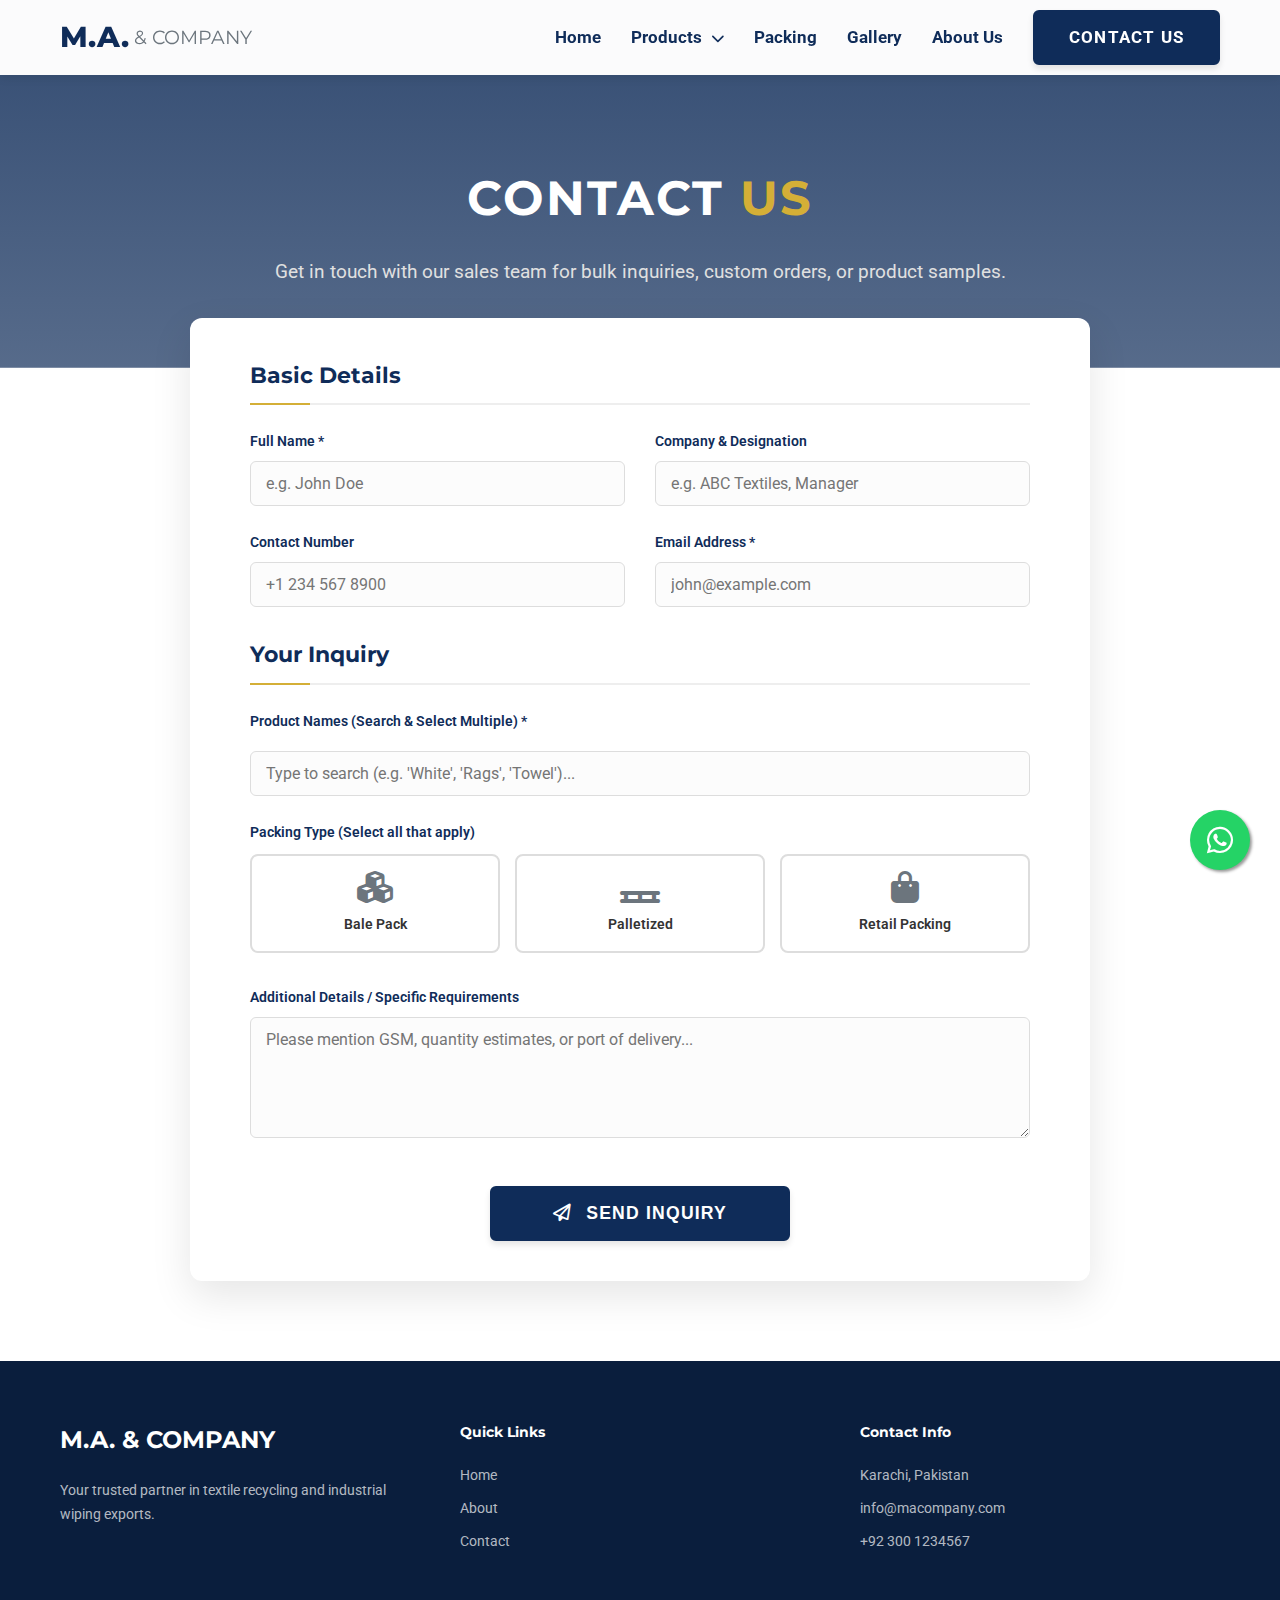
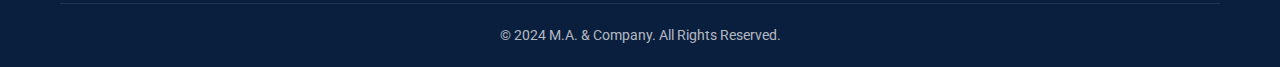
<file: contact.html>
<!DOCTYPE html>
<html lang="en">
<head>
<meta charset="UTF-8">
<meta name="viewport" content="width=device-width, initial-scale=1.0">
<title>Contact Us - M.A. & COMPANY</title>

<link href="https://fonts.googleapis.com/css2?family=Montserrat:wght@400;600;700;800&family=Roboto:wght@300;400;500;700&display=swap" rel="stylesheet">
<link rel="stylesheet" href="https://cdnjs.cloudflare.com/ajax/libs/font-awesome/6.4.0/css/all.min.css">

<link rel="stylesheet" href="style.css">

</head>

<body>

<header>
    <div class="container">
        <nav>
            <a href="index.html" class="logo">M.A. <span>& COMPANY</span></a>
            <ul class="nav-links" id="navLinks">
                <li><a href="index.html">Home</a></li>
                
                <li class="has-dropdown">
                    <a href="#">Products <i class="fas fa-chevron-down" style="font-size: 0.8em; margin-left: 5px;"></i></a>
                    
                    <ul class="dropdown-menu">
                        
                        <li class="dropdown-item">
                            <a href="#">Industrial & Commercial <i class="fas fa-chevron-right" style="font-size: 0.8em;"></i></a>
                            
                            <div class="submenu">
                                <div class="has-submenu">
                                    <a href="New-Jersey-&-Knit-Wipers.html">New Industrial Rags <i class="fas fa-chevron-right" style="font-size: 0.8em;"></i></a>
                                    <div class="submenu">
                                        <a href="New-Jersey-&-Knit-Wipers.html#product4">New unwashed knit rags (Raw)</a>
                                      <a href="New-Jersey-&-Knit-Wipers.html#product6">Heather Grey Mix (Raw)</a>
                                    <a href="New-Jersey-&-Knit-Wipers.html#product8">White Mix (Raw)</a>
                                        <a href="New-Jersey-&-Knit-Wipers.html#product10">White Mix (Bleached)</a>
                                    <a href="New-Jersey-&-Knit-Wipers.html#product12">Bright White Mix</a>
                                        <a href="New-Jersey-&-Knit-Wipers.html#product13">White Hand Size</a>
                                        <a href="New-Jersey-&-Knit-Wipers.html#product14">White Die Cut</a>
                                        <a href="New-Jersey-&-Knit-Wipers.html#product15">Grey Smooth (Washed)</a>
                                        <a href="New-Jersey-&-Knit-Wipers.html#product20">Mixed Color Mix</a>
                                        <a href="New-Jersey-&-Knit-Wipers.html#product21">Heavyweight Fleece</a>
                                        <a href="New-Jersey-&-Knit-Wipers.html#product22">White Smooth Jersey</a>
                                    </div>
                                </div>

                                <div class="has-submenu">
                                    <a href="reclaimed-rags.html">Reclaimed Rags <i class="fas fa-chevron-right" style="font-size: 0.8em;"></i></a>
                                    <div class="submenu">
                                        <a href="reclaimed-rags.html#rec-white-knit">Reclaimed White Knit</a>
                                        <a href="reclaimed-rags.html#rec-color-knit">Reclaimed Color Knit</a>
                                        <a href="reclaimed-rags.html#rec-white-terry">Reclaimed White Terry</a>
                                        <a href="reclaimed-rags.html#rec-colored-terry">Reclaimed Colored Terry</a>
                                        <a href="reclaimed-rags.html#rec-white-sweat">Reclaimed White Sweatshirt</a>
                                        <a href="reclaimed-rags.html#rec-colored-sweat">Reclaimed Colored Sweatshirt</a>
                                    </div>
                                </div>

                                <div class="has-submenu">
                                    <a href="specialty-wipers.html">Specialty Wipers <i class="fas fa-chevron-right" style="font-size: 0.8em;"></i></a>
                                    <div class="submenu">
                                        <a href="specialty-wipers.html#cheese-cloth">Cheese Cloth</a>
                                        <a href="specialty-wipers.html#mutton-cloth">Mutton Cloth</a>
                                        <a href="specialty-wipers.html#shop-towel">Shop Towels</a>
                                        <a href="specialty-wipers.html#huck-towel">Huck Towels</a>
                                        <a href="specialty-wipers.html#thermal-rags">New Thermal Rags</a>
                                        <a href="specialty-wipers.html#flannel-rags">Flannel Rags</a>
                                    </div>
                                </div>

                                <div class="has-submenu">
                                    <a href="terry-rags.html">Terry Rags <i class="fas fa-chevron-right" style="font-size: 0.8em;"></i></a>
                                    <div class="submenu">
                                        <a href="terry-rags.html#half-towel">Half Towel</a>
                                        <a href="terry-rags.html#french-washed">French Terry Washed</a>
                                        <a href="terry-rags.html#french-unwashed">French Terry Unwashed</a>
                                    </div>
                                </div>

                                <div class="has-submenu">
                                    <a href="kitchen-bar-towel.html">Kitchen & Bar Towels <i class="fas fa-chevron-right" style="font-size: 0.8em;"></i></a>
                                    <div class="submenu">
                                        <a href="kitchen-bar-towel.html#std-bar-mop">Bar Mop (Std)</a>
                                        <a href="kitchen-bar-towel.html#econ-bar-mop">Economical Bar Mop</a>
                                        <a href="kitchen-bar-towel.html#stitched-bar-mop">Stitched Bar Mop</a>
                                        <a href="kitchen-bar-towel.html#herringbone">Herringbone Towel</a>
                                        <a href="kitchen-bar-towel.html#stitched-kitchen">Stitched Kitchen Towel</a>
                                    </div>
                                </div>
                            </div>
                        </li>

                        <li class="dropdown-item">
                            <a href="#">Institutional & Hospitality <i class="fas fa-chevron-right" style="font-size: 0.8em;"></i></a>
                            
                            <div class="submenu">
                                <div class="has-submenu">
                                    <a href="healthcare-textiles.html">Healthcare & Medical <i class="fas fa-chevron-right" style="font-size: 0.8em;"></i></a>
                                    <div class="submenu">
                                        <a href="healthcare-textiles.html#fitted-hosiery">Fitted Hosiery Sheets</a>
                                        <a href="healthcare-textiles.html#waterproof-sheet">Waterproof Sheets</a>
                                        <a href="healthcare-textiles.html#huck-towels">Huck Towels (Surgical)</a>
                                        <a href="healthcare-textiles.html#mattress-protector">Mattress Protectors</a>
                                    </div>
                                </div>

                                <div class="has-submenu">
                                    <a href="spa-wellness.html">Spa & Wellness <i class="fas fa-chevron-right" style="font-size: 0.8em;"></i></a>
                                    <div class="submenu">
                                        <a href="spa-wellness.html#spa-bedsheets">Spa Bedsheets</a>
                                        <a href="spa-wellness.html#spa-kits">Spa Kits</a>
                                    </div>
                                </div>

                                <div class="has-submenu">
                                    <a href="home-retail-bedding.html">Home & Retail Bedding <i class="fas fa-chevron-right" style="font-size: 0.8em;"></i></a>
                                    <div class="submenu">
                                        <a href="home-retail-bedding.html#cotton-bedsheets">Cotton Bedsheets</a>
                                        <a href="home-retail-bedding.html#linen-bedsheets">Linen Bedsheets</a>
                                        <a href="home-retail-bedding.html#retail-covers">Covers & Protectors</a>
                                        <a href="home-retail-bedding.html#bath-towels">General Bath Towels</a>
                                        <a href="home-retail-bedding.html#iron-stand">Iron Stand Cover</a>
                                    </div>
                                </div>
                            </div>
                        </li>

                        <li class="dropdown-item">
                            <a href="#">Apparel & Workwear <i class="fas fa-chevron-right" style="font-size: 0.8em;"></i></a>
                            
                            <div class="submenu">
                                <div class="has-submenu">
                                    <a href="casual-promotional-wear.html">Casual Wear <i class="fas fa-chevron-right" style="font-size: 0.8em;"></i></a>
                                    <div class="submenu">
                                        <a href="casual-promotional-wear.html#t-shirts">Promotional T-Shirts</a>
                                        <a href="casual-promotional-wear.html#trousers">Casual Trousers</a>
                                        <a href="casual-promotional-wear.html#jackets">Custom Jackets</a>
                                    </div>
                                </div>

                                <div class="has-submenu">
                                    <a href="industrial-accessories.html">Industrial Accessories <i class="fas fa-chevron-right" style="font-size: 0.8em;"></i></a>
                                    <div class="submenu">
                                        <a href="industrial-accessories.html#cotton-gloves">Cotton Work Gloves</a>
                                    </div>
                                </div>
                            </div>
                        </li>

                    </ul>
                </li>
                <li><a href="packing.html">Packing</a></li>
                <li><a href="index.html#gallery">Gallery</a></li>
                <li><a href="about.html">About Us</a></li>
                <li><a href="contact.html" class="btn btn-primary" style="padding:12px 34px;">Contact Us</a></li>
            </ul>
            <div class="hamburger" onclick="toggleMenu()"><i class="fas fa-bars"></i></div>
        </nav>
    </div>
</header>

<section class="contact-hero">
    <div class="container">
        <h1>Contact <span style="color: var(--highlight-gold);">Us</span></h1>
        <p>Get in touch with our sales team for bulk inquiries, custom orders, or product samples.</p>
    </div>
</section>

<div class="container">
    <div class="contact-wrapper">
        <form id="inquiryForm" onsubmit="handleFormSubmit(event)">
            
            <h3 class="form-section-title">Basic Details</h3>
            
            <div class="form-row">
                <div class="form-group">
                    <label for="fullName">Full Name *</label>
                    <input type="text" id="fullName" name="fullName" placeholder="e.g. John Doe" required>
                </div>
                <div class="form-group">
                    <label for="company">Company & Designation</label>
                    <input type="text" id="company" name="company" placeholder="e.g. ABC Textiles, Manager">
                </div>
            </div>

            <div class="form-row">
                <div class="form-group">
                    <label for="phone">Contact Number</label>
                    <input type="tel" id="phone" name="phone" placeholder="+1 234 567 8900">
                </div>
                <div class="form-group">
                    <label for="email">Email Address *</label>
                    <input type="email" id="email" name="email" placeholder="john@example.com" required>
                </div>
            </div>

            <h3 class="form-section-title" style="margin-top: 30px;">Your Inquiry</h3>

            <div class="form-group" style="margin-bottom: 25px;">
                <label for="productSearch">Product Names (Search & Select Multiple) *</label>
                
                <div class="selected-products-area" id="selectedProductsArea">
                    </div>

                <div class="product-search-container">
                    <input type="text" id="productSearch" placeholder="Type to search (e.g. 'White', 'Rags', 'Towel')..." autocomplete="off">
                    <div class="search-dropdown" id="searchDropdown">
                        </div>
                </div>
                <input type="hidden" id="finalProductList" name="finalProductList" required>
            </div>

            <div class="form-group" style="margin-bottom: 25px;">
                <label>Packing Type (Select all that apply)</label>
                <div class="packing-options">
                    
                    <label class="packing-card-label">
                        <input type="checkbox" name="packingType" value="Bale Pack" class="packing-radio">
                        <div class="packing-content">
                            <i class="fas fa-cubes"></i>
                            <span>Bale Pack</span>
                        </div>
                    </label>

                    <label class="packing-card-label">
                        <input type="checkbox" name="packingType" value="Palletized" class="packing-radio">
                        <div class="packing-content">
                            <i class="fas fa-pallet"></i>
                            <span>Palletized</span>
                        </div>
                    </label>

                    <label class="packing-card-label">
                        <input type="checkbox" name="packingType" value="Retail Packing" class="packing-radio">
                        <div class="packing-content">
                            <i class="fas fa-shopping-bag"></i>
                            <span>Retail Packing</span>
                        </div>
                    </label>

                </div>
            </div>

            <div class="form-group">
                <label for="message">Additional Details / Specific Requirements</label>
                <textarea id="message" name="message" rows="5" placeholder="Please mention GSM, quantity estimates, or port of delivery..."></textarea>
            </div>

            <div class="submit-container">
                <button type="submit" class="btn btn-primary submit-btn">
                    <i class="far fa-paper-plane" style="margin-right: 8px;"></i> Send Inquiry
                </button>
            </div>

        </form>
    </div>
</div>

<footer>
    <div class="container">
        <div class="footer-grid">
            <div class="footer-col">
                <h4 style="font-size:1.5rem;">M.A. & COMPANY</h4>
                <p>Your trusted partner in textile recycling and industrial wiping exports.</p>
            </div>
            <div class="footer-col">
                <h4>Quick Links</h4>
                <ul>
                    <li><a href="index.html">Home</a></li>
                    <li><a href="#">About</a></li>
                    <li><a href="contact.html">Contact</a></li>
                </ul>
            </div>
            <div class="footer-col">
                <h4>Contact Info</h4>
                <ul>
                    <li>Karachi, Pakistan</li>
                    <li>info@macompany.com</li>
                    <li>+92 300 1234567</li>
                </ul>
            </div>
        </div>
        <div class="copyright">
            <p>© 2024 M.A. & Company. All Rights Reserved.</p>
        </div>
    </div>
</footer>

<a href="#" class="whatsapp-float"><i class="fab fa-whatsapp"></i></a>

<script>
    // --- 1. Mobile Menu Toggle (From Index) ---
    function toggleMenu() {
        document.getElementById('navLinks').classList.toggle('active');
    }

    // NEW: Mobile Dropdown Interaction Logic
    document.addEventListener('DOMContentLoaded', function() {
        const dropdownToggles = document.querySelectorAll('.has-dropdown > a, .dropdown-item > a, .has-submenu > a');

        dropdownToggles.forEach(toggle => {
            toggle.addEventListener('click', function(e) {
                // Only activate on mobile/tablet (screens less than 1024px)
                if (window.innerWidth < 1024) {
                    // Prevent default link behavior if it's a submenu toggle
                    e.preventDefault();
                    
                    // Toggle the 'active' class on the parent list item (li) or div
                    this.parentElement.classList.toggle('active');
                    
                    // Optional: Close other siblings if needed
                    e.stopPropagation();
                }
            });
        });
    });

    // --- 2. Product Search & Selection Logic ---

    // Full Product List extracted from your menu
    const products = [
        "Reclaimed White Knit", "Reclaimed Color Knit", "Reclaimed White Terry", "Reclaimed Colored Terry",
        "Reclaimed White Sweatshirt", "Reclaimed Colored Sweatshirt",
        "Light Color Smooth (Raw)", "Light Color Mix (Raw)", "Dark Color Smooth (Raw)", "Dark Color Mix (Raw)",
        "Heather Grey Smooth (Raw)", "Heather Grey Mix (Raw)", "White Smooth (Raw)", "White Mix (Raw)",
        "White Smooth (Bleached)", "White Mix (Bleached)", "Bright White Smooth", "Bright White Mix",
        "White Hand Size", "White Die Cut",
        "Grey Smooth (Washed)", "Grey Mix (Washed)", "Heather Grey Mix (Washed)",
        "Mixed Color Smooth", "Mixed Color Mix", "Heavyweight Fleece",
        "Cheese Cloth", "Mutton Cloth", "Shop Towels", "Huck Towels", "New Thermal Rags", "Flannel Rags",
        "Half Towel", "French Terry Washed", "French Terry Unwashed",
        "Bar Mop (Std)", "Economical Bar Mop", "Stitched Bar Mop", "Herringbone Towel", "Stitched Kitchen Towel",
        "Fitted Hosiery Sheets", "Waterproof Sheets", "Huck Towels (Surgical)", "Mattress Protectors",
        "Spa Bedsheets", "Spa Kits",
        "Cotton Bedsheets", "Linen Bedsheets", "Retail Covers & Protectors", "General Bath Towels",
        "Promotional T-Shirts", "Casual Trousers", "Custom Jackets", "Cotton Work Gloves"
    ];

    const searchInput = document.getElementById('productSearch');
    const dropdown = document.getElementById('searchDropdown');
    const selectedArea = document.getElementById('selectedProductsArea');
    const hiddenInput = document.getElementById('finalProductList');

    let selectedProducts = [];

    // Filter Products
    searchInput.addEventListener('input', function() {
        const val = this.value.toLowerCase();
        dropdown.innerHTML = '';
        
        if (!val) {
            dropdown.classList.remove('active');
            return;
        }

        const matches = products.filter(p => p.toLowerCase().includes(val) && !selectedProducts.includes(p));

        if (matches.length > 0) {
            dropdown.classList.add('active');
            matches.forEach(item => {
                const div = document.createElement('div');
                div.className = 'search-item';
                div.textContent = item;
                div.onclick = () => addProduct(item);
                dropdown.appendChild(div);
            });
        } else {
            dropdown.classList.add('active');
            dropdown.innerHTML = '<div class="search-item no-results">No products found</div>';
        }
    });

    // Hide dropdown when clicking outside
    document.addEventListener('click', (e) => {
        if (!e.target.closest('.product-search-container')) {
            dropdown.classList.remove('active');
        }
    });

    // Add Product to list
    function addProduct(name) {
        if (!selectedProducts.includes(name)) {
            selectedProducts.push(name);
            renderTags();
            updateHiddenInput();
        }
        searchInput.value = '';
        dropdown.classList.remove('active');
        searchInput.focus();
    }

    // Remove Product from list
    function removeProduct(name) {
        selectedProducts = selectedProducts.filter(p => p !== name);
        renderTags();
        updateHiddenInput();
    }

    // Render Tag Chips
    function renderTags() {
        selectedArea.innerHTML = '';
        selectedProducts.forEach(prod => {
            const chip = document.createElement('div');
            chip.className = 'product-chip';
            chip.innerHTML = `
                ${prod}
                <i class="fas fa-times" onclick="removeProduct('${prod}')"></i>
            `;
            selectedArea.appendChild(chip);
        });
    }

    // Update Hidden Input (for form submission)
    function updateHiddenInput() {
        hiddenInput.value = selectedProducts.join(', ');
    }


    // --- 3. Form Submission (Send to Google Sheet) ---
    function handleFormSubmit(e) {
        e.preventDefault();

        // 1. Validation for Products
        if(selectedProducts.length === 0) {
            alert("Please select at least one product.");
            return;
        }

        // 2. Prepare Button State (Loading)
        const btn = document.querySelector('.submit-btn');
        const originalText = btn.innerHTML;
        btn.innerHTML = '<i class="fas fa-spinner fa-spin"></i> Sending...';
        btn.disabled = true;

        // 3. Gather Data
        const form = document.getElementById('inquiryForm');
        const formData = new FormData(form);

        // -- Fix: Handle Packing Checkboxes manually --
        // Apps Script receives checkboxes as multiple parameters, but we want a single string.
        // We calculate the string here and append it to formData.
        const packingOptions = document.querySelectorAll('input[name="packingType"]:checked');
        const packingList = Array.from(packingOptions).map(cb => cb.value);
        const packingString = packingList.length > 0 ? packingList.join(', ') : "Not Specified";
        
        // Remove the default 'packingType' entries to avoid duplicates/confusion
        formData.delete('packingType'); 
        // Add our clean string version
        formData.append('packingType', packingString);

        // 4. Send to Google Apps Script
        // PASTE YOUR GOOGLE SCRIPT URL BELOW INSIDE THE QUOTES
        const scriptURL = 'https://script.google.com/macros/s/AKfycbywsqY7NHbmJcgURp3OAp3u77ptfe-MxJ-E89iZkLqHD0Mzfs_r374tAIJNz2T41qTV/exec'; 

        fetch(scriptURL, { method: 'POST', body: formData })
            .then(response => {
                // Reset Button
                btn.innerHTML = "<i class='fas fa-check'></i> Sent Successfully!";
                btn.style.backgroundColor = "#28a745";
                btn.style.borderColor = "#28a745";
                
                // Clear Form
                form.reset();
                selectedProducts = [];
                renderTags();
                updateHiddenInput();
                
                // Reset button after 3 seconds
                setTimeout(() => {
                    btn.innerHTML = originalText;
                    btn.disabled = false;
                    btn.style.backgroundColor = ""; // Reset to CSS default
                    btn.style.borderColor = "";
                }, 3000);
            })
            .catch(error => {
                console.error('Error!', error.message);
                btn.innerHTML = "Error! Try Again.";
                btn.disabled = false;
            });
    }

</script>

</body>
</html>
</file>
<file: style.css>
/* =========================================
   1. CSS VARIABLES (Global Defaults)
   ========================================= */
:root {
    /* Default Identity (Navy/Gold) */
    --primary-navy: #0F2C59;  
    --header-nav-color: #0F2C59; 
    --accent-grey: #6C757D;   
    --light-bg: #F8F9FA;      
    --white: #ffffff;
    --text-dark: #333333;
    --highlight-gold: #D4AF37; 
    --transition: all 0.3s ease;
}

/* =========================================
   2. THEME OVERRIDES
   Apply these classes to the <body> tag of specific pages
   ========================================= */

/* Theme: Healthcare & Spa (Blue) */
body.theme-healthcare {
    --primary-navy: #0094d4; 
    --highlight-gold: #33b5e5;
    --header-nav-color: #0F2C59; /* Keep nav navy for consistency */
}
body.theme-healthcare .page-main-title,
body.theme-healthcare h1, 
body.theme-healthcare h2, 
body.theme-healthcare .prod-tech-title {
    color: #0094d4;
}
body.theme-healthcare .category-index-btn {
    background-color: #0094d4;
}

/* Theme: Casual Wear (Steel Blue) */
body.theme-casual {
    --primary-navy: #3b6e8f; 
    --highlight-gold: #548cb3;
}
body.theme-casual .page-main-title,
body.theme-casual h1, 
body.theme-casual h2 {
    color: #2a506b;
}
body.theme-casual .category-index-btn {
    background-color: #3b6e8f;
}

/* Theme: Industrial Accessories (Grey Blue) */
body.theme-industrial-acc {
    --primary-navy: #455a64; 
    --highlight-gold: #78909c;
}
body.theme-industrial-acc .page-main-title,
body.theme-industrial-acc h1, 
body.theme-industrial-acc h2 {
    color: #37474f;
}

/* =========================================
   3. GLOBAL RESET & TYPOGRAPHY
   ========================================= */
* { margin: 0; padding: 0; box-sizing: border-box; }

html { 
    scroll-behavior: smooth; 
    scroll-padding-top: 140px; 
}

body { 
    font-family: 'Roboto', sans-serif; 
    color: var(--text-dark); 
    line-height: 1.6; 
    background-color: var(--white); 
    overflow-x: hidden; 
}

h1, h2, h3, h4 { 
    font-family: 'Montserrat', sans-serif; 
    font-weight: 700; 
    color: var(--primary-navy); 
}

a { text-decoration: none; color: inherit; }
ul { list-style: none; }
.container { max-width: 1200px; margin: 0 auto; padding: 0 20px; }

/* =========================================
   4. BUTTON STYLES
   ========================================= */
.btn {
    display: inline-block; padding: 12px 34px; font-weight: 600; text-transform: uppercase;
    font-size: 0.85rem; letter-spacing: 1.2px; border-radius: 6px;
    transition: all 0.3s cubic-bezier(0.25, 0.8, 0.25, 1); cursor: pointer;
    box-shadow: 0 4px 6px rgba(0,0,0,0.1); text-align: center;
}
.btn-primary { background-color: var(--primary-navy); color: var(--white) !important; border: 2px solid var(--primary-navy); }
.btn-primary:hover {
    background-color: var(--highlight-gold); border-color: var(--highlight-gold);
    color: var(--white) !important; transform: translateY(-3px);
    box-shadow: 0 10px 20px rgba(212, 175, 55, 0.4);
}

/* =========================================
   5. HEADER & NAVIGATION (3-Level)
   ========================================= */
header { 
    position: fixed; top: 0; left: 0; width: 100%; 
    background: rgba(255, 255, 255, 0.98); 
    box-shadow: 0 2px 10px rgba(0,0,0,0.1); 
    z-index: 1000; padding: 10px 0; 
}

nav { display: flex; justify-content: space-between; align-items: center; }

.logo { 
    font-size: 1.8rem; font-weight: 800; color: var(--header-nav-color); 
    font-family: 'Montserrat', sans-serif; display: flex; align-items: center; 
}
.logo span { color: var(--accent-grey); font-weight: 400; margin-left: 5px; font-size: 1.2rem; }

.nav-links { display: flex; gap: 30px; align-items: center; }

/* Updated Font Weight to Standard Bold */
.nav-links a { 
    font-weight: 700; 
    font-size: 1.05rem; 
    color: var(--header-nav-color); 
    position: relative; 
    white-space: nowrap; 
}

.nav-links a::after { 
    content: ''; position: absolute; width: 0; height: 2px; 
    background: var(--header-nav-color); bottom: -5px; left: 0; transition: 0.3s; 
}
.nav-links a:hover::after { width: 100%; }
.nav-links a.btn::after { display: none; }
.nav-links .btn-primary { background-color: var(--header-nav-color); border-color: var(--header-nav-color); }
.nav-links .btn-primary:hover { background-color: #D4AF37; border-color: #D4AF37; box-shadow: 0 10px 20px rgba(212, 175, 55, 0.4); }

.hamburger { display: none; font-size: 1.5rem; color: var(--header-nav-color); cursor: pointer; }

/* --- DROPDOWN MENUS --- */
.dropdown-menu {
    position: absolute; top: 100%; left: 55%; background: #ffffff; min-width: 250px;
    box-shadow: 0 10px 30px rgba(0,0,0,0.15); opacity: 0; visibility: hidden;
    transform: translate(-50%, 15px); transition: all 0.65s ease; z-index: 999;
    border-radius: 4px; padding: 10px 0; border-top: 3px solid var(--header-nav-color);
}

/* PC HOVER LOGIC - Only applies on large screens */
@media (min-width: 1025px) {
    .has-dropdown:hover > .dropdown-menu { opacity: 1; visibility: visible; transform: translate(-50%, 0); }
    .dropdown-item:hover > .submenu, .has-submenu:hover > .submenu { opacity: 1; visibility: visible; transform: translateX(0); }
    
    /* Rotate arrow on hover (PC) */
    .dropdown-item:hover > a i, .has-submenu:hover > a i { transform: rotate(-90deg); transition: transform 0.3s; }
}


.dropdown-item { position: relative; }

/* Style for links inside dropdowns */
.dropdown-menu a, .submenu a {
    display: flex; justify-content: space-between; align-items: center; padding: 8px 20px;
    font-size: 0.90rem; color: #333; font-weight: 500; transition: 0.8s;
    border-bottom: 1px solid #f5f5f5; background: #fff; text-decoration: none; width: 100%;
}
.dropdown-menu a:hover, .submenu a:hover { background-color: #f8f9fa; color: var(--header-nav-color); padding-left: 25px; }


/* --- SUBMENUS (Flyout Right) --- */
.submenu {
    position: absolute; top: 0; left: 100%; width: 220px; background: #ffffff;
    box-shadow: 0 10px 30px rgba(0,0,0,0.15); opacity: 0; visibility: hidden;
    transform: translateX(10px); transition: all 0.3s ease; border-radius: 4px;
    padding: 10px 0; border-top: 3px solid var(--highlight-gold); margin-top: -5px;
}

/* Level 3 specifically */
.submenu .submenu {
    border-top-color: var(--primary-navy);
}

.has-submenu { position: relative; width: 100%; }


/* =========================================
   6. HERO SECTION (Home Page)
   ========================================= */
.hero {
    min-height: 100vh; padding: 100px 0 60px 0;
    background: linear-gradient(rgba(15, 44, 89, 0.8), rgba(15, 44, 89, 0.6)), url('https://images.unsplash.com/photo-1586528116311-ad8dd3c8310d?ixlib=rb-1.2.1&auto=format&fit=crop&w=1950&q=80');
    background-size: cover; background-position: center;
    display: flex; align-items: center; justify-content: center; text-align: center; color: var(--white);
}
.hero-content h1 { font-size: 2.8rem; margin-bottom: 20px; color: var(--white); line-height: 1.2; }
.hero-content p { font-size: 1.1rem; max-width: 700px; margin: 0 auto; color: #e0e0e0; }

.hero-text-glass {
    background: rgba(0, 0, 0, 0.3); backdrop-filter: blur(8px); padding: 30px 30px;
    border-radius: 15px; margin: 0 auto 50px auto; 
    /* PC DEFAULT: STRICTLY Fixed width 1100px as requested */
    width: 1100px; 
    border: 1px solid rgba(255, 255, 255, 0.1); box-shadow: 0 4px 30px rgba(0, 0, 0, 0.1);
}

/* =========================================
   7. CARD GRID (Home Page)
   ========================================= */
.card-grid { display: grid; grid-template-columns: repeat(3, 1fr); gap: 30px; margin-top: 50px; text-align: left; }

.modern-card {
    position: relative; height: 420px; width: 100%; border-radius: 15px; overflow: hidden;
    box-shadow: 0 10px 30px rgba(0,0,0,0.2); transition: transform 0.4s ease, box-shadow 0.4s ease; background-color: #000;
}
.modern-card:hover { transform: translateY(-8px); box-shadow: 0 20px 40px rgba(0,0,0,0.4); }

.card-bg {
    position: absolute; top: 0; left: 0; width: 100%; height: 100%; background-size: cover;
    background-position: center; transition: transform 0.8s ease; z-index: 1;
}
.modern-card:hover .card-bg { transform: scale(1.1); filter: brightness(0.7); }

.card-content {
    position: absolute; bottom: 0; left: 0; width: 100%; height: 100%;
    background: linear-gradient(to top, rgba(15, 44, 89, 0.95) 0%, rgba(15, 44, 89, 0.6) 40%, rgba(0,0,0,0) 100%);
    z-index: 2; display: flex; flex-direction: column; justify-content: flex-start;
    align-items: center; text-align: center; padding: 30px; transition: all 0.4s ease;
}
.card-content::before { content: ''; flex: 1; transition: flex 0.5s ease; }
.modern-card:hover .card-content::before { flex: 0; }

.card-content h3 {
    color: var(--white); font-size: 1.6rem; font-weight: 700; text-transform: uppercase;
    letter-spacing: 1px; margin-bottom: 10px; position: relative; padding-bottom: 15px;
    border-bottom: 2px solid var(--highlight-gold); text-shadow: 0 2px 4px rgba(0,0,0,0.3); transition: all 0.4s ease;
}
.modern-card:hover .card-content h3 { font-size: 1.4rem; margin-bottom: 5px; padding-bottom: 10px; }

.card-links {
    max-height: 0; overflow: hidden; opacity: 0; transform: translateY(20px); transition: all 0.5s ease;
    display: flex; flex-direction: column; gap: 10px; width: 100%;
}
.modern-card:hover .card-links { max-height: 300px; opacity: 1; transform: translateY(0); margin-top: 10px; }

/* MOBILE CARD LOGIC IS IN MEDIA QUERY SECTION */

.card-link-item {
    color: var(--white); font-size: 0.95rem; font-weight: 500; display: flex; align-items: center;
    justify-content: center; gap: 10px; transition: all 0.3s ease; padding: 5px 25px;
    border: 1px solid rgba(255, 255, 255, 0.4); border-radius: 4px;
    background-color: rgba(255, 255, 255, 0.1); backdrop-filter: blur(4px); width: 100%;
}
.card-link-item:hover { background-color: var(--white); color: var(--primary-navy); transform: translateY(-2px); }


/* =========================================
   8. CONTINUOUS LOOP GALLERY (Marquee)
   ========================================= */
.gallery-section {
    padding: 80px 0;
    background-color: #f4f6f8;
    position: relative;
    overflow: hidden;
}

.section-header {
    text-align: center;
    margin-bottom: 50px;
}

.section-header h2 {
    font-size: 2.5rem;
    color: var(--primary-navy);
    position: relative;
    display: inline-block;
    padding-bottom: 15px;
    text-transform: uppercase;
}

.section-header h2::after {
    content: '';
    position: absolute;
    bottom: 0;
    left: 50%;
    transform: translateX(-50%);
    width: 80px;
    height: 4px;
    background-color: var(--highlight-gold);
    border-radius: 2px;
}

.section-header p {
    margin-top: 15px;
    color: var(--accent-grey);
    font-size: 1.1rem;
    max-width: 600px;
    margin-left: auto;
    margin-right: auto;
}

/* Loop Container */
.gallery-container {
    width: 100%;
    overflow: hidden;
}

.gallery-wrapper {
    width: 100%;
    overflow: hidden;
    /* Optional: Fade edges for smooth look */
    -webkit-mask-image: linear-gradient(to right, transparent, black 5%, black 95%, transparent);
    mask-image: linear-gradient(to right, transparent, black 5%, black 95%, transparent);
}

.gallery-track {
    display: flex;
    width: max-content;
    /* Continuous Linear Animation */
    animation: loop-scroll 25s linear infinite; 
    /* Gap between images */
    gap: 20px;
}

/* Pause on Hover */
.gallery-track:hover {
    animation-play-state: paused;
}

.gallery-slide {
    width: 450px; /* Fixed width for loop items */
    height: 400px; /* SIZE KEPT (Large) */
    flex-shrink: 0;
    position: relative;
    padding: 0; /* Remove padding for tighter loop */
}

.gallery-image-container {
    width: 100%;
    height: 100%;
    overflow: hidden;
    border-radius: 8px;
    position: relative;
    cursor: pointer;
    box-shadow: 0 10px 20px rgba(0,0,0,0.1);
}

.gallery-image-container img {
    width: 100%;
    height: 100%;
    object-fit: cover;
    transition: transform 0.6s ease;
}

.gallery-image-container:hover img {
    transform: scale(1.05);
}

/* RESTORED CAPTION BAR OVERLAY */
.gallery-overlay {
    position: absolute;
    bottom: 0; left: 0;
    width: 100%;
    background: rgba(15, 44, 89, 0.9); /* Strong Navy Background */
    color: var(--white);
    padding: 15px 20px;
    transform: translateY(100%);
    transition: transform 0.3s ease;
    display: flex;
    justify-content: center;
    align-items: center;
    text-align: center;
}

.gallery-image-container:hover .gallery-overlay { 
    transform: translateY(0); 
}

.gallery-caption {
    font-size: 1.1rem;
    font-weight: 600;
    text-transform: uppercase;
    letter-spacing: 1px;
    color: var(--highlight-gold);
}

/* Keyframes for Continuous Loop */
@keyframes loop-scroll {
    0% { transform: translateX(0); }
    100% { transform: translateX(-50%); } /* Moves exactly half way (the length of the first set) */
}

/* Responsive for Gallery */
@media (max-width: 768px) {
    .gallery-slide { width: 300px; height: 400px; } 
    .gallery-track { gap: 15px; }
}


/* =========================================
   9. INNER PAGE STYLES (Products)
   ========================================= */
.page-section { padding-top: 80px; } /* Wrapper for content */

.main-title-container { padding-top: 30px; padding-bottom: 10px; background-color: var(--white); text-align: center; }
.page-main-title {
    font-family: 'Montserrat', sans-serif; font-weight: 700; color: var(--primary-navy);
    font-size: 2.5rem; margin-top: 10px; margin-bottom: 30px; text-transform: uppercase;
    letter-spacing: 1px; line-height: 1.2; text-align: center; display: block;
}

/* Category Index (Top of Product Pages) */
.index-hero-section {
    background: linear-gradient(rgba(20, 20, 20, 0.85), rgba(40, 40, 40, 0.75)), url('https://images.unsplash.com/photo-1558611848-73f7eb4001a1?ixlib=rb-1.2.1&auto=format&fit=crop&w=1951&q=80');
    background-size: cover; background-position: center; padding: 40px 0 30px; margin-bottom: 20px;
    border-top: 1px solid rgba(255,255,255,0.1); box-shadow: inset 0 0 20px rgba(0,0,0,0.3);
}

.category-index-btn {
    display: inline-flex; align-items: center; padding: 8px 18px; background-color: var(--primary-navy);
    color: var(--white); font-size: 1rem; font-weight: 550; border-radius: 6px; transition: all 0.3s ease;
    text-transform: uppercase; margin-bottom: 5px; box-shadow: 0 4px 15px rgba(0,0,0,0.3);
}
.category-index-btn:hover { transform: translateY(-4px); }

.product-index { display: flex; flex-wrap: wrap; gap: 8px; justify-content: flex-start; margin: 8px 0; }
.product-index a {
    display: inline-flex; align-items: center; padding: 6px 14px; background-color: #FFFFFF;
    color: #495057; font-size: 0.85rem; font-weight: 500; border-radius: 6px; transition: 0.2s;
}
.product-index a:hover { background-color: #1a2a4f; color: var(--white); transform: translateY(-2px); }

/* Horizontal Layout for Industrial Accessories Page */
.index-layout { display: flex; flex-wrap: wrap; gap: 30px; justify-content: center; align-items: flex-start; }
.index-group { flex: 1; min-width: 280px; display: flex; flex-direction: column; }
.theme-industrial-acc .index-hero-section .container { display: flex; flex-wrap: wrap; gap: 30px; justify-content: center; }
.theme-industrial-acc .product-index-wrapper { flex: 1; min-width: 300px; background: rgba(255,255,255,0.9); padding: 20px; border-radius: 8px; }
.theme-industrial-acc .category-index-btn { width: 100%; justify-content: center; }


/* =========================================
   10. PRODUCT ROWS & TABLES
   ========================================= */
.product-list { padding: 70px 0; }

.prod-tech-row {
    display: flex; gap: 40px; align-items: flex-start; padding: 30px; background: #fff;
    border: 1px solid #eee; border-radius: 8px; transition: 0.3s; margin-bottom: 40px; scroll-margin-top: 160px;
}
.prod-tech-row:hover { box-shadow: 0 10px 30px rgba(0,0,0,0.05); border-color: var(--primary-navy); }

.prod-tech-img { width: 320px; height: 320px; border-radius: 4px; overflow: hidden; flex-shrink: 0; background: #f9f9f9; }
.prod-tech-img img { width: 100%; height: 100%; object-fit: cover; }

.prod-tech-content { flex: 1; display: flex; flex-direction: column; }
.prod-tech-title { font-size: 1.6rem; margin-bottom: 12px; display: flex; align-items: center; gap: 15px; color: var(--primary-navy); }
.prod-tech-badge { font-size: 0.7rem; background: var(--primary-navy); color: white; padding: 2.5px 5px; border-radius: 4px; text-transform: uppercase; vertical-align: middle; }

/* Specs Table */
.specs-table { width: 100%; border-collapse: collapse; margin-bottom: 25px; margin-top: auto; }
.specs-table td { padding: 12px 15px; border-bottom: 1px solid #f0f0f0; font-size: 0.9rem; }
.specs-table td:first-child { font-weight: 450; color: var(--primary-navy); width: 35%; background: #fcfcfc; border-right: 1px solid #f0f0f0; }

.prod-inquire-link {
    color: var(--primary-navy); font-weight: 600; text-transform: uppercase; font-size: 0.85rem;
    display: inline-flex; align-items: center; gap: 8px; transition: 0.3s; margin-top: 15px; align-self: flex-end;
    border: 2px solid var(--primary-navy); padding: 10px 24px; border-radius: 6px;
}
.prod-inquire-link:hover { background-color: var(--highlight-gold); border-color: var(--highlight-gold); color: var(--white); }


/* =========================================
   11. FOOTER
   ========================================= */
footer { background-color: #0a1e3d; color: rgba(255,255,255,0.7); padding: 60px 0 20px 0; font-size: 0.9rem; margin-top: auto; }
.footer-grid { display: grid; grid-template-columns: repeat(auto-fit, minmax(250px, 1fr)); gap: 40px; margin-bottom: 40px; }
.footer-col h4 { color: #fff; margin-bottom: 20px; }
.footer-col ul li { margin-bottom: 10px; }
.footer-col ul li a:hover { color: var(--highlight-gold); }
.copyright { text-align: center; border-top: 1px solid rgba(255,255,255,0.1); padding-top: 20px; }

/* Floating Buttons */
.whatsapp-float { position: fixed; width: 60px; height: 60px; bottom: 30px; right: 30px; background-color: #25d366; color: #FFF; border-radius: 50px; text-align: center; font-size: 30px; box-shadow: 2px 2px 3px #999; z-index: 100; display: flex; align-items: center; justify-content: center; transition: var(--transition); }
.whatsapp-float:hover { transform: scale(1.1); color: #fff; }

#backToTop {
  display: none;
  position: fixed;
  bottom: 30px;
  right: 100px; /* Positioned left of Whatsapp */
  z-index: 99;
  font-size: 18px;
  border: none;
  outline: none;
  background-color: var(--primary-navy);
  color: white;
  cursor: pointer;
  padding: 15px;
  border-radius: 50%;
  box-shadow: 0 4px 6px rgba(0,0,0,0.1);
  transition: all 0.3s ease;
}
#backToTop:hover { background-color: var(--highlight-gold); transform: translateY(-3px); }
#backToTop.show { display: block; }


/* =========================================
   12. MEDIA QUERIES (Mobile Adjustments)
   ========================================= */
@media (max-width: 1024px) { 
    .card-grid { grid-template-columns: repeat(2, 1fr); } 
}

/* NO INTERMEDIATE QUERIES HERE TO PROTECT PC VIEW AS REQUESTED */

@media (max-width: 1024px) {
    /* --- MOBILE NAV & DROPDOWNS --- */
    .nav-links { 
        position: fixed; /* Fixed to cover screen */
        right: 0; 
        height: 100vh; /* Full height */
        top: 0; 
        padding-top: 80px; /* Space for X close button */
        background-color: var(--white); 
        flex-direction: column; 
        align-items: flex-start; 
        width: 85%; 
        max-width: 320px;
        transform: translateX(100%); 
        transition: transform 0.4s cubic-bezier(0.4, 0, 0.2, 1); 
        padding-bottom: 50px; 
        overflow-y: auto; /* Allow scrolling inside menu */
        box-shadow: -5px 0 15px rgba(0,0,0,0.1);
        z-index: 999;
    }
    
    .nav-links.active { transform: translateX(0%); }
    .hamburger { display: block; font-size: 1.8rem; z-index: 1001; }
    
    .nav-links li { width: 100%; position: relative; }
    
    /* Main Links */
    .nav-links > li > a { 
        display: block; width: 100%; padding: 15px 25px; 
        border-bottom: 1px solid #f0f0f0; 
        font-size: 1.1rem;
    }

    .nav-links .btn {
        margin: 20px 25px; display: block; width: calc(100% - 50px);
    }
    
    /* --- MOBILE DROPDOWNS (Click/Tap Logic) --- */
    /* By default hide */
    .dropdown-menu, .submenu { 
        position: static; /* Stack naturally */
        display: none; /* Hidden */
        width: 100%; 
        box-shadow: none; 
        opacity: 1; visibility: visible; 
        transform: none; 
        background: #f4f6f8; 
        border-top: none;
        padding-left: 0;
        margin-top: 0;
        transition: none; /* Remove PC hover transition */
    }

    .submenu {
        background: #e9ecef; /* Slightly darker for level 3 */
        border-left: 3px solid var(--highlight-gold);
    }

    /* Shown state (toggled by JS .active class on parent LI) */
    .has-dropdown.active > .dropdown-menu,
    .dropdown-item.active > .submenu,   /* <--- ADDED THIS */
    .has-submenu.active > .submenu {
        display: block;
        animation: slideDown 0.3s ease;
    }

    @keyframes slideDown {
        from { opacity: 0; transform: translateY(-10px); }
        to { opacity: 1; transform: translateY(0); }
    }

    /* Links inside mobile dropdowns */
    .dropdown-menu a, .submenu a {
        padding: 12px 30px;
        font-size: 1rem;
        border-bottom: 1px solid #e0e0e0;
    }

    /* Rotate arrows when active */
    .has-dropdown.active > a i,
    .has-submenu.active > a i {
        transform: rotate(180deg);
    }
    
    
    /* --- LAYOUT FIXES --- */
    .hero { padding: 100px 0 40px; }
    .hero-content h1 { font-size: 2rem; }
    
    /* HERO TEXT GLASS FIX - MOBILE ONLY */
    .hero-text-glass { width: 92% !important; margin: 0 auto 40px auto; }
    
    /* CARD GRID FIXES - MOBILE ONLY */
    .card-grid { 
        grid-template-columns: 1fr; 
        max-width: 100%; 
        margin: 40px auto; 
        padding: 0 15px; /* Add padding to prevent edge touching */
    }
    
    /* AUTOMATIC CARD EXPANSION ON MOBILE */
    .modern-card {
        height: auto; /* Let it grow */
        min-height: 380px;
    }
    .card-content {
        position: relative; /* Not absolute on mobile */
        background: linear-gradient(to top, rgba(15, 44, 89, 1) 0%, rgba(15, 44, 89, 0.95) 100%);
        top: auto; bottom: auto;
        height: auto;
        padding: 20px;
    }
    .card-content::before { flex: 0; } /* Remove spacer */
    
    .card-links {
        max-height: 1000px; /* Always show links */
        opacity: 1;
        transform: translateY(0);
        margin-top: 15px;
    }
    
    
    /* Product List Stacking */
    .prod-tech-row { flex-direction: column; padding: 20px; }
    .prod-tech-img { width: 100%; height: 250px; margin-bottom: 20px; }
    
    /* Packing & About Page Grids */
    .packing-menu-grid, .values-grid, .stats-grid { grid-template-columns: 1fr; }
    .detail-container, .about-intro { flex-direction: column; }
    .detail-section.reverse .detail-container { flex-direction: column; }
    .detail-gallery { width: 100%; }
    .intro-image { height: 250px; width: 100%; }
}

@media (max-width: 480px) {
    .page-main-title { font-size: 1.8rem; }
    .section-header h2 { font-size: 2rem; }
    .prod-tech-title { font-size: 1.4rem; flex-wrap: wrap; }
    .gallery-slide { width: 280px; height: 320px; }
    .footer-grid { grid-template-columns: 1fr; }
    .prod-inquire-link { width: 100%; justify-content: center; }
}


/* =========================================
   13. PACKING PAGE STYLES
   ========================================= */

/* Hero Section */
.packing-hero {
    position: relative;
    padding: 110px 0 40px 0;
    background: linear-gradient(rgba(15, 44, 89, 0.9), rgba(15, 44, 89, 0.7)), url('https://images.unsplash.com/photo-1586528116311-ad8dd3c8310d?ixlib=rb-1.2.1&auto=format&fit=crop&w=1950&q=80');
    background-size: cover;
    background-position: center;
    color: var(--white);
    text-align: center;
}

.packing-hero h1 {
    font-size: 2.5rem;
    color: var(--white);
    margin-bottom: 10px;
    text-transform: uppercase;
    letter-spacing: 2px;
}

.packing-hero p {
    font-size: 1.1rem;
    max-width: 800px;
    margin: 0 auto;
    color: #e0e0e0;
}

/* Visual Menu / Type Selection */
.packing-menu-section {
    padding: 40px 0 60px 0;
    background-color: var(--light-bg);
    margin-bottom: 40px;
}

.section-intro-title {
    text-align: center;
    margin-bottom: 30px;
}
.section-intro-title h2 {
    font-size: 2.2rem;
    position: relative;
    display: inline-block;
    padding-bottom: 10px;
}
.section-intro-title h2::after {
    content: '';
    position: absolute;
    bottom: 0;
    left: 50%;
    transform: translateX(-50%);
    width: 60px;
    height: 3px;
    background-color: var(--highlight-gold);
}

.packing-menu-grid {
    display: grid;
    grid-template-columns: repeat(3, 1fr);
    gap: 30px;
}

.packing-card {
    position: relative;
    height: 350px;
    border-radius: 12px;
    overflow: hidden;
    cursor: pointer;
    box-shadow: 0 10px 20px rgba(0,0,0,0.1);
    transition: transform 0.3s ease, box-shadow 0.3s ease;
    text-decoration: none;
}

.packing-card:hover {
    transform: translateY(-10px);
    box-shadow: 0 15px 30px rgba(0,0,0,0.2);
}

.packing-card-bg {
    position: absolute;
    top: 0;
    left: 0;
    width: 100%;
    height: 100%;
    background-size: cover;
    background-position: center;
    transition: transform 0.6s ease;
}

.packing-card:hover .packing-card-bg {
    transform: scale(1.1);
}

.packing-card-overlay {
    position: absolute;
    top: 0;
    left: 0;
    width: 100%;
    height: 100%;
    background: linear-gradient(to top, rgba(15, 44, 89, 0.95), rgba(15, 44, 89, 0.2));
    display: flex;
    flex-direction: column;
    justify-content: flex-end;
    padding: 30px;
    transition: background 0.3s ease;
}

.packing-card-icon {
    font-size: 2.5rem;
    color: var(--highlight-gold);
    margin-bottom: 15px;
    transform: translateY(20px);
    opacity: 0;
    transition: all 0.4s ease;
}

.packing-card h3 {
    color: var(--white);
    font-size: 1.5rem;
    text-transform: uppercase;
    margin-bottom: 5px;
}

.packing-card span {
    color: #ccc;
    font-size: 0.9rem;
    text-transform: uppercase;
    letter-spacing: 1px;
}

.packing-card:hover .packing-card-icon {
    transform: translateY(0);
    opacity: 1;
}

/* Detailed Sections */
.detail-section {
    padding: 80px 0;
    border-bottom: 1px solid #eee;
}

.detail-section:last-child {
    border-bottom: none;
}

.detail-container {
    display: flex;
    gap: 50px;
    align-items: flex-start;
}

.detail-content {
    flex: 1;
}

.detail-content h3 {
    font-size: 2rem;
    margin-bottom: 20px;
    display: flex;
    align-items: center;
    gap: 15px;
}

.detail-content h3 i {
    color: var(--highlight-gold);
}

.detail-desc {
    font-size: 1.05rem;
    color: #555;
    margin-bottom: 30px;
    text-align: justify;
}

.detail-features {
    list-style: none;
    margin-bottom: 30px;
}

.detail-features li {
    padding: 10px 0;
    border-bottom: 1px solid #f0f0f0;
    display: flex;
    align-items: center;
    gap: 10px;
}

.detail-features li i {
    color: var(--primary-navy);
    font-size: 0.9rem;
}

.detail-gallery {
    flex: 1;
    display: grid;
    grid-template-columns: repeat(2, 1fr);
    gap: 15px;
}

.gallery-img {
    height: 200px;
    border-radius: 8px;
    overflow: hidden;
    cursor: pointer;
    box-shadow: 0 4px 10px rgba(0,0,0,0.1);
}

.gallery-img img {
    width: 100%;
    height: 100%;
    object-fit: cover;
    transition: transform 0.4s ease;
}

.gallery-img:hover img {
    transform: scale(1.05);
}

.gallery-main {
    grid-column: span 2;
    height: 300px;
}

/* Alternating Layout */
.detail-section.alt-bg {
    background-color: #f9fbfd;
}

.detail-section.reverse .detail-container {
    flex-direction: row-reverse;
}

/* Responsive specific to packing page */
@media (max-width: 900px) {
    .packing-menu-grid { grid-template-columns: repeat(1, 1fr); max-width: 500px; margin: 0 auto; }
    .detail-container { flex-direction: column; }
    .detail-section.reverse .detail-container { flex-direction: column; }
    .detail-gallery { width: 100%; }
}

@media (max-width: 768px) {
    .packing-hero h1 { font-size: 2rem; }
    .detail-content h3 { font-size: 1.6rem; }
}


/* =========================================
   14. ABOUT PAGE STYLES
   ========================================= */

/* Hero Specific */
.about-hero {
    position: relative;
    padding: 140px 0 80px 0;
    background: linear-gradient(rgba(15, 44, 89, 0.85), rgba(15, 44, 89, 0.7)), url('https://images.unsplash.com/photo-1542838132-92c53300491e?ixlib=rb-1.2.1&auto=format&fit=crop&w=1950&q=80');
    background-size: cover;
    background-position: center;
    color: var(--white);
    text-align: center;
}
.about-hero h1 { font-size: 3rem; margin-bottom: 20px; color: var(--white); text-transform: uppercase; letter-spacing: 2px; }
.about-hero p { font-size: 1.2rem; max-width: 800px; margin: 0 auto; color: #e0e0e0; }

/* Intro Section */
.about-intro { padding: 80px 0; display: flex; align-items: center; gap: 50px; }
.intro-text { flex: 1; }
.intro-text h2 { font-size: 2.2rem; margin-bottom: 20px; position: relative; padding-bottom: 15px; }
.intro-text h2::after { content: ''; position: absolute; bottom: 0; left: 0; width: 60px; height: 3px; background-color: var(--highlight-gold); }
.intro-text p { margin-bottom: 20px; font-size: 1.05rem; color: #555; text-align: justify; }
.intro-image { flex: 1; position: relative; height: 400px; border-radius: 10px; overflow: hidden; box-shadow: 0 10px 30px rgba(0,0,0,0.15); }
.intro-image img { width: 100%; height: 100%; object-fit: cover; }

/* Stats Bar */
.stats-bar { background-color: var(--primary-navy); padding: 50px 0; color: var(--white); }
.stats-grid { display: grid; grid-template-columns: repeat(4, 1fr); gap: 20px; text-align: center; }
.stat-item h3 { font-size: 2.5rem; color: var(--highlight-gold); margin-bottom: 5px; }
.stat-item p { font-size: 0.9rem; text-transform: uppercase; letter-spacing: 1px; color: #ccc; }

/* Values/Mission */
.values-section { padding: 80px 0; background-color: var(--light-bg); }
.values-grid { display: grid; grid-template-columns: repeat(3, 1fr); gap: 30px; margin-top: 40px; }
.value-card { background: #fff; padding: 40px 30px; border-radius: 8px; text-align: center; transition: 0.3s; box-shadow: 0 5px 15px rgba(0,0,0,0.05); border-bottom: 4px solid transparent; }
.value-card:hover { transform: translateY(-10px); border-bottom-color: var(--highlight-gold); }
.value-icon { font-size: 2.5rem; color: var(--primary-navy); margin-bottom: 20px; }
.value-card h3 { font-size: 1.4rem; margin-bottom: 15px; }
.value-card p { font-size: 0.95rem; color: #666; }

/* Responsive About */
@media (max-width: 900px) {
    .about-intro { flex-direction: column; }
    .intro-image { width: 100%; height: 300px; }
    .stats-grid { grid-template-columns: repeat(2, 1fr); gap: 40px; }
    .values-grid { grid-template-columns: 1fr; }
}


/* =========================================
   15. NEW CONTACT PAGE STYLES
   ========================================= */

/* Hero for Contact Page */
.contact-hero {
    position: relative;
    padding: 160px 0 80px 0;
    background: linear-gradient(rgba(15, 44, 89, 0.85), rgba(15, 44, 89, 0.7)), url('https://images.unsplash.com/photo-1557200134-90327ee9fafa?ixlib=rb-1.2.1&auto=format&fit=crop&w=1950&q=80');
    background-size: cover;
    background-position: center;
    color: var(--white);
    text-align: center;
}
.contact-hero h1 { font-size: 3rem; margin-bottom: 20px; color: var(--white); text-transform: uppercase; letter-spacing: 2px; }
.contact-hero p { font-size: 1.2rem; max-width: 800px; margin: 0 auto; color: #e0e0e0; }

/* Contact Form Container */
.contact-wrapper {
    background-color: var(--white);
    max-width: 900px;
    margin: -50px auto 80px auto;
    border-radius: 12px;
    box-shadow: 0 15px 40px rgba(0,0,0,0.1);
    padding: 40px 60px;
    position: relative;
    z-index: 10;
}

@media (max-width: 768px) {
    .contact-wrapper { width: 95%; padding: 30px 20px; margin-top: 30px; }
}

.form-section-title {
    margin-bottom: 25px;
    padding-bottom: 10px;
    border-bottom: 2px solid #eee;
    color: var(--primary-navy);
    font-size: 1.4rem;
    position: relative;
}
.form-section-title::after {
    content: '';
    position: absolute;
    bottom: -2px;
    left: 0;
    width: 60px;
    height: 2px;
    background-color: var(--highlight-gold);
}

/* Form Grid */
.form-row {
    display: flex;
    gap: 30px;
    margin-bottom: 25px;
}
.form-group {
    flex: 1;
    position: relative;
}

label {
    display: block;
    margin-bottom: 8px;
    font-weight: 600;
    font-size: 0.9rem;
    color: var(--primary-navy);
}

input[type="text"],
input[type="email"],
input[type="tel"],
textarea {
    width: 100%;
    padding: 12px 15px;
    border: 1px solid #ddd;
    border-radius: 6px;
    font-family: 'Roboto', sans-serif;
    font-size: 1rem;
    transition: all 0.3s;
    background-color: #fcfcfc;
}
input:focus, textarea:focus {
    border-color: var(--primary-navy);
    background-color: #fff;
    outline: none;
    box-shadow: 0 0 0 3px rgba(15, 44, 89, 0.1);
}

/* Product Search Styling */
.product-search-container {
    position: relative;
}
.selected-products-area {
    display: flex;
    flex-wrap: wrap;
    gap: 8px;
    margin-bottom: 10px;
    min-height: 0;
}
.product-chip {
    background-color: var(--primary-navy);
    color: var(--white);
    padding: 6px 14px;
    border-radius: 20px;
    font-size: 0.85rem;
    display: flex;
    align-items: center;
    gap: 8px;
    animation: fadeIn 0.3s ease;
}
.product-chip i {
    cursor: pointer;
    font-size: 0.9em;
    opacity: 0.8;
}
.product-chip i:hover {
    opacity: 1;
    color: #ff6b6b;
}
@keyframes fadeIn {
    from { opacity: 0; transform: translateY(5px); }
    to { opacity: 1; transform: translateY(0); }
}

.search-dropdown {
    position: absolute;
    top: 100%;
    left: 0;
    width: 100%;
    max-height: 250px;
    overflow-y: auto;
    background: white;
    border: 1px solid #ddd;
    border-radius: 6px;
    box-shadow: 0 5px 15px rgba(0,0,0,0.1);
    z-index: 100;
    display: none; /* Hidden by default */
}
.search-dropdown.active {
    display: block;
}
.search-item {
    padding: 10px 15px;
    cursor: pointer;
    border-bottom: 1px solid #f5f5f5;
    transition: background 0.2s;
    font-size: 0.9rem;
}
.search-item:hover {
    background-color: #f0f4f8;
    color: var(--primary-navy);
    font-weight: 500;
}
.search-item.no-results {
    color: #999;
    cursor: default;
}

/* Packing Type Cards */
.packing-options {
    display: grid;
    grid-template-columns: repeat(3, 1fr);
    gap: 15px;
    margin-top: 10px;
}
.packing-card-label {
    cursor: pointer;
    position: relative;
}
.packing-radio {
    position: absolute;
    opacity: 0;
}
.packing-content {
    display: flex;
    flex-direction: column;
    align-items: center;
    justify-content: center;
    padding: 15px;
    border: 2px solid #ddd;
    border-radius: 8px;
    transition: all 0.3s;
    text-align: center;
    height: 100%;
}
.packing-content i {
    font-size: 2rem;
    color: var(--accent-grey);
    margin-bottom: 10px;
    transition: color 0.3s;
}
.packing-content span {
    font-weight: 600;
    font-size: 0.9rem;
    color: var(--text-dark);
}

/* Checked State */
.packing-radio:checked + .packing-content {
    border-color: var(--highlight-gold);
    background-color: rgba(212, 175, 55, 0.05);
    box-shadow: 0 5px 15px rgba(0,0,0,0.05);
}
.packing-radio:checked + .packing-content i {
    color: var(--highlight-gold);
}
.packing-radio:checked + .packing-content span {
    color: var(--primary-navy);
}

/* Responsive Form */
@media (max-width: 600px) {
    .form-row { flex-direction: column; gap: 15px; }
    .packing-options { grid-template-columns: 1fr; }
    .packing-content { flex-direction: row; justify-content: flex-start; gap: 15px; padding: 10px 15px; }
    .packing-content i { margin-bottom: 0; font-size: 1.5rem; }
}

.submit-container {
    text-align: center;
    margin-top: 40px;
}
.submit-btn {
    width: 100%;
    max-width: 300px;
    padding: 15px;
    font-size: 1.1rem;
}
.nav-links a.active {
    color: var(--highlight-gold);
    font-weight: 600;
}
</file>
